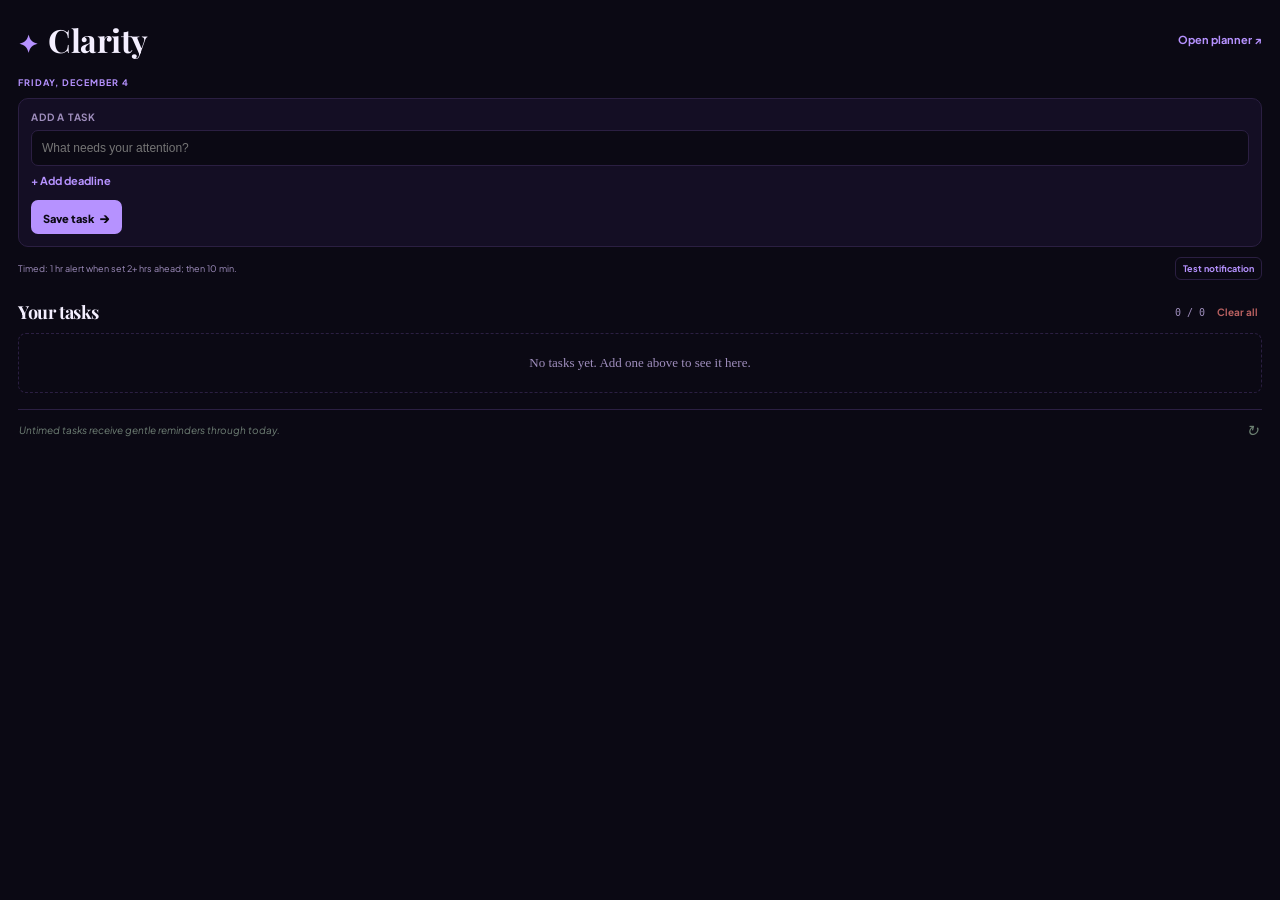
<file: popup.html>
<!doctype html>
<html lang="en">
  <head>
    <meta charset="UTF-8" />
    <meta name="viewport" content="width=device-width, initial-scale=1.0" />
    <title>Clarity</title>
    <link rel="stylesheet" href="popup.css" />
  </head>
  <body>
    <main class="popup-shell">
      <header>
        <div class="brand"><span>✦</span> Clarity</div>
        <button id="openPlanner" class="open-planner" title="Open full planner">Open planner ↗</button>
      </header>

      <section class="popup-date" id="dateLabel"></section>

      <form id="quickAdd" class="task-composer">
        <label class="composer-label" for="taskTitle">Add a task</label>
        <input id="taskTitle" maxlength="120" autocomplete="off" placeholder="What needs your attention?" aria-label="New task" required />
        <button class="deadline-toggle" id="deadlineToggle" type="button">+ Add deadline</button>
        <div class="deadline-fields hidden" id="deadlineFields">
          <label>Due date<input id="taskDate" type="date" /></label>
          <label>Deadline time<input id="taskTime" type="time" /></label>
          <label style="grid-column: span 2;">Energy required
            <select id="taskPriority" style="display: block; width: 100%; margin-top: 5px; padding: 7px; border: 1px solid var(--line); border-radius: 6px; background: var(--paper); color: var(--ink); font-size: 10px;">
              <option value="low">Light (Green)</option>
              <option value="medium" selected>Steady (Orange)</option>
              <option value="high">Deep focus (Red)</option>
            </select>
          </label>
        </div>
        <div class="composer-actions">
          <button class="save-task" id="saveTask" type="submit">Save task <span>→</span></button>
          <span id="saveStatus" role="status"></span>
        </div>
      </form>

      <div class="reminder-strip">
        <span>Timed: 1 hr alert when set 2+ hrs ahead; then 10 min.</span>
        <button id="testNotification" type="button">Test notification</button>
      </div>
      <div id="notificationStatus" class="notification-status" role="status"></div>

      <section class="plan" aria-label="Today’s tasks">
        <div class="plan-heading">
          <h2>Your tasks</h2>
          <div class="plan-heading-right">
            <span id="progress">0 / 0</span>
            <button id="clearAllTasks" class="clear-btn" title="Clear all tasks">Clear all</button>
          </div>
        </div>
        <div id="taskList" class="task-list"></div>
        <div id="empty" class="empty">No tasks yet. Add one above to see it here.</div>
      </section>

      <footer>
        <span id="footerNote">Untimed tasks receive gentle reminders through today.</span>
        <button id="refreshQuote" aria-label="Change encouragement" title="New inspiration">↻</button>
      </footer>
    </main>
    <script src="popup.js"></script>
  </body>
</html>
</file>
<file: popup.css>
@import url('https://fonts.googleapis.com/css2?family=Plus+Jakarta+Sans:wght@400;500;600;700;800&family=Playfair+Display:ital,wght@0,600;0,700;1,400;1,600&display=swap');

:root {
  --paper: #0b0914;
  --ink: #f4efff;
  --muted: #9f8ebd;
  --line: #2b1f42;
  --sage: #201438;
  --sage-dark: #b692ff;
  --card: #140e24;
  --font-body: 'Plus Jakarta Sans', -apple-system, sans-serif;
  --font-serif: 'Playfair Display', Georgia, serif;
}
body.theme-midnight {
  --paper: #0b0914;
  --ink: #f4efff;
  --muted: #9f8ebd;
  --line: #2b1f42;
  --sage: #201438;
  --sage-dark: #b692ff;
  --card: #140e24;
}
body.theme-emerald {
  --paper: #06120c;
  --ink: #edfcf5;
  --muted: #7ebba4;
  --line: #15382b;
  --sage: #0f271e;
  --sage-dark: #34d399;
  --card: #0c1d15;
}
body.theme-cherry {
  --paper: #14070a;
  --ink: #ffebef;
  --muted: #c27a84;
  --line: #450d17;
  --sage: #380b13;
  --sage-dark: #b8232c;
  --card: #22090f;
}
body.theme-ocean {
  --paper: #061019;
  --ink: #eaf4fd;
  --muted: #84afd3;
  --line: #17324c;
  --sage: #0d2134;
  --sage-dark: #38bdf8;
  --card: #0b1a29;
}
body.theme-autumn {
  --paper: #fbf7f2;
  --ink: #2b1d16;
  --muted: #7e675b;
  --line: #e9dbce;
  --sage: #f5e9dd;
  --sage-dark: #d97706;
  --card: #ffffff;
}
body.theme-rose {
  --paper: #fcf4f7;
  --ink: #2f1722;
  --muted: #876271;
  --line: #edd5df;
  --sage: #fce9f1;
  --sage-dark: #ec4899;
  --card: #ffffff;
}
body.theme-moss {
  --paper: #f1f5e1;
  --ink: #424a34;
  --muted: #87953c;
  --line: #d4df90;
  --sage: #d4df90;
  --sage-dark: #87953c;
  --card: #ffffff;
}
body.theme-mocha {
  --paper: #f4ece6;
  --ink: #553d39;
  --muted: #a58077;
  --line: #cab8b1;
  --sage: #cab8b1;
  --sage-dark: #a58077;
  --card: #ffffff;
}

* { box-sizing: border-box; }
body { margin: 0; min-width: 365px; background: var(--paper); color: var(--ink); font-family: var(--font-body); -webkit-font-smoothing: antialiased; }
.hidden { display: none !important; }
.popup-shell { padding: 18px 18px 14px; }

header { display: flex; align-items: center; justify-content: space-between; }
.brand { font-family: var(--font-serif); font-weight: 700; letter-spacing: -.5px; font-size: 32px; }
.brand span { color: var(--sage-dark); font-family: sans-serif; font-size: 24px; margin-right: 4px; }

button { cursor: pointer; font: inherit; }
.open-planner { border: 0; background: transparent; color: var(--sage-dark); font-size: 11px; font-weight: 700; padding: 6px 0; }
.open-planner:hover { color: var(--ink); text-decoration: underline; }

.popup-date { margin: 16px 0 10px; color: var(--sage-dark); text-transform: uppercase; letter-spacing: 1px; font-size: 9px; font-weight: 700; }
.task-composer { border: 1px solid var(--line); border-radius: 10px; background: var(--card); padding: 12px; }
.composer-label { display: block; margin-bottom: 7px; color: var(--muted); font-size: 10px; font-weight: 700; text-transform: uppercase; letter-spacing: .8px; }
.task-composer > input { width: 100%; border: 1px solid var(--line); border-radius: 7px; padding: 10px; outline: none; background: var(--paper); color: var(--ink); font-size: 12px; }
.task-composer > input:focus { border-color: var(--sage-dark); box-shadow: 0 0 0 3px #b9caff1d; }

.deadline-toggle { border: 0; padding: 8px 0 2px; background: transparent; color: var(--sage-dark); font-size: 11px; font-weight: 700; }
.deadline-fields { display: grid; grid-template-columns: 1fr 1fr; gap: 7px; margin: 10px 0 2px; }
.deadline-fields label { color: var(--muted); font-size: 9px; font-weight: 700; text-transform: uppercase; letter-spacing: .55px; }
.deadline-fields input { display: block; width: 100%; margin-top: 5px; padding: 8px 7px; border: 1px solid var(--line); border-radius: 6px; background: var(--paper); color: var(--ink); font-size: 10px; color-scheme: dark; }

.composer-actions { display: flex; align-items: center; gap: 9px; margin-top: 11px; }
.save-task { flex: none; border: 0; border-radius: 7px; padding: 8px 12px; background: var(--sage-dark); color: var(--paper); font-size: 11px; font-weight: 800; }
.save-task span { margin-left: 3px; font-size: 14px; }
.save-task:hover { filter: brightness(1.12); }
.composer-actions #saveStatus { color: var(--muted); font-size: 9px; line-height: 1.25; }

.reminder-strip { display: flex; align-items: center; justify-content: space-between; gap: 10px; margin-top: 10px; color: var(--muted); font-size: 9px; line-height: 1.25; }
.reminder-strip button { flex: none; border: 1px solid var(--line); border-radius: 6px; padding: 5px 7px; background: transparent; color: var(--sage-dark); font-size: 9px; font-weight: 700; }
.reminder-strip button:hover { background: var(--sage); }
.notification-status { margin-top: 5px; color: var(--sage-dark); font-size: 9px; line-height: 1.25; }

.plan { margin-top: 20px; }
.plan-heading { display: flex; justify-content: space-between; align-items: center; margin-bottom: 9px; }
.plan-heading h2 { margin: 0; font-family: var(--font-serif); font-size: 18px; letter-spacing: -.4px; }
.plan-heading-right { display: flex; align-items: center; gap: 8px; }
.plan-heading-right span { color: var(--muted); font-family: Consolas, monospace; font-size: 10px; }
.clear-btn { border: 0; background: transparent; color: #b86060; font-size: 10px; font-weight: 700; padding: 2px 4px; border-radius: 4px; }
.clear-btn:hover { color: #ff7575; background: rgba(255, 117, 117, 0.12); }

.task-list { display: grid; gap: 6px; max-height: 250px; overflow-y: auto; padding-right: 2px; }
.task { display: flex; align-items: center; gap: 9px; border: 1px solid var(--line); background: var(--card); border-radius: 8px; min-height: 46px; padding: 8px 10px; transition: border-color .15s; }
.task:hover { border-color: var(--sage-dark); }
.task.done { opacity: .55; }
.task.done .title { text-decoration: line-through; }

.check { width: 18px; height: 18px; flex: none; padding: 0; border: 1.5px solid var(--muted); border-radius: 50%; background: transparent; color: var(--paper); font-size: 10px; line-height: 1; display: grid; place-items: center; }
.done .check { background: var(--sage-dark); border-color: var(--sage-dark); color: var(--paper); }
.task-copy { min-width: 0; flex: 1; }
.title { display: block; overflow: hidden; text-overflow: ellipsis; white-space: nowrap; font-size: 12px; font-weight: 600; }
.meta { display: block; margin-top: 2px; color: var(--muted); font-size: 10px; }
.focus { color: var(--sage-dark); font-size: 12px; }

/* Delete Task Button in Popup */
.delete-task-btn { border: 0; background: transparent; color: var(--muted); font-size: 18px; width: 24px; height: 24px; border-radius: 50%; display: grid; place-items: center; line-height: 1; padding: 0; transition: all .15s; flex-shrink: 0; }
.delete-task-btn:hover { color: #ff7575; background: rgba(255, 117, 117, 0.15); }

.popup-priority-pill { font-size: 8px; font-weight: 700; padding: 1px 6px; border-radius: 99px; text-transform: uppercase; letter-spacing: .4px; white-space: nowrap; flex-shrink: 0; margin-left: 4px; }
.popup-priority-pill.priority-low { background: rgba(46, 204, 113, 0.15); color: #2ecc71; border: 1px solid rgba(46, 204, 113, 0.35); }
.popup-priority-pill.priority-medium { background: rgba(230, 126, 34, 0.15); color: #ff9f43; border: 1px solid rgba(230, 126, 34, 0.35); }
.popup-priority-pill.priority-high { background: rgba(231, 76, 60, 0.15); color: #ff5252; border: 1px solid rgba(231, 76, 60, 0.35); }

.empty { border: 1px dashed var(--line); border-radius: 8px; padding: 20px 14px; text-align: center; color: var(--muted); font-family: Georgia, serif; font-size: 13px; line-height: 1.35; }
footer { border-top: 1px solid var(--line); display: flex; justify-content: space-between; align-items: center; margin-top: 16px; padding: 10px 1px 0; color: #708076; font-size: 10px; font-style: italic; }
footer button { border: 0; background: transparent; color: #6c8072; font-size: 15px; padding: 0 2px; }
</file>
